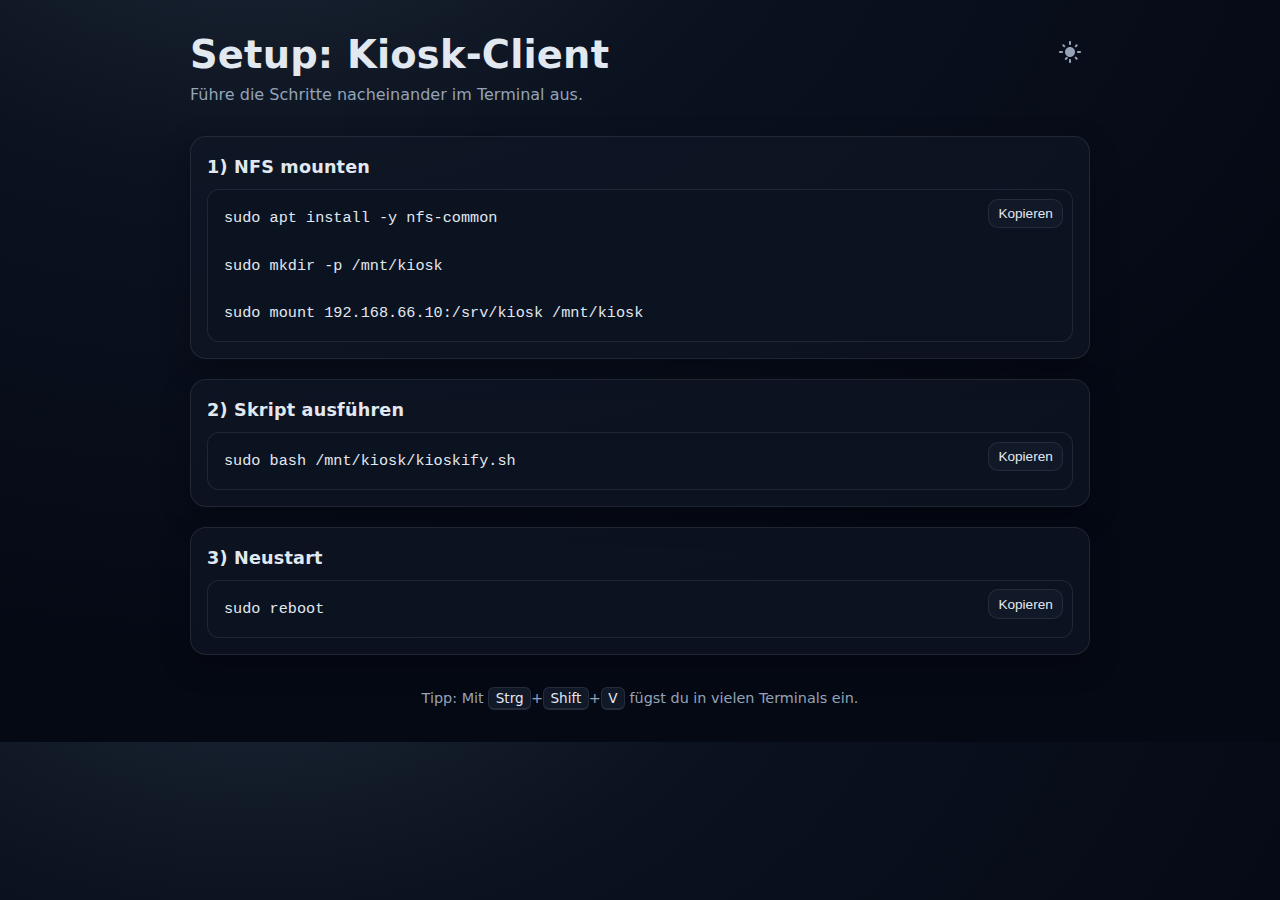
<file: index.htm>
<!doctype html>
<html lang="de">
<head>
  <meta charset="utf-8">
  <meta name="viewport" content="width=device-width, initial-scale=1">
  <title>Kiosk-Setup – NFS & Script</title>
  <style>
    :root {
      --bg: #0f172a;
      --fg: #e2e8f0;
      --muted: #94a3b8;
      --card: #111827;
      --accent: #38bdf8;
      --border: rgba(148,163,184,.15);
      --code-bg: #0b1220;
      --header-bg: rgba(17,24,39,.6);
      --shadow: rgba(0,0,0,.25);
      --bg-gradient: radial-gradient(1200px 800px at 20% -20%, #1f2937 0%, #0b1220 40%, #050914 100%);
    }
    [data-theme="light"] {
      --bg: #f8fafc;
      --fg: #334155;
      --muted: #64748b;
      --card: #ffffff;
      --accent: #0284c7;
      --border: #e2e8f0;
      --code-bg: #f1f5f9;
      --header-bg: rgba(255,255,255,.8);
      --shadow: rgba(148,163,184,.1);
      --bg-gradient: radial-gradient(1200px 800px at 20% -20%, #e2e8f0 0%, #f8fafc 40%, #ffffff 100%);
    }

    * { box-sizing: border-box; }
    body {
      margin: 0; padding: 2rem;
      font-family: system-ui, -apple-system, Segoe UI, Roboto, Helvetica, Arial, "Apple Color Emoji","Segoe UI Emoji";
      color: var(--fg);
      background: var(--bg-gradient);
      background-color: var(--bg); /* Fallback */
      transition: color 0.3s, background 0.3s;
    }
    .wrap { max-width: 900px; margin: 0 auto; position: relative; }
    header { margin-bottom: 2rem; display: flex; justify-content: space-between; align-items: flex-start; }
    .header-content { flex: 1; }
    h1 { font-size: clamp(1.5rem, 2.5vw + 1rem, 2.4rem); margin: 0 0 .5rem; letter-spacing: .2px; color: var(--fg); }
    p.lead { margin: 0; color: var(--muted); }
    section.step {
      background: var(--header-bg);
      border: 1px solid var(--border);
      border-radius: 16px; padding: 1rem; margin: 1rem 0 1.25rem;
      box-shadow: 0 10px 30px var(--shadow);
      transition: background 0.3s, border-color 0.3s, box-shadow 0.3s;
    }
    h2 { font-size: 1.1rem; margin: .25rem 0 .75rem; font-weight: 700; letter-spacing: .2px; color: var(--fg); }
    .code-wrap { position: relative; }
    pre {
      margin: 0; padding: 1rem 3.5rem 1rem 1rem; overflow: auto;
      background: var(--code-bg);
      border: 1px solid var(--border);
      border-radius: 12px;
      line-height: 1.5; font-size: .95rem;
      transition: background 0.3s, border-color 0.3s;
    }
    code { font-family: ui-monospace,SFMono-Regular,Menlo,Monaco,Consolas,"Liberation Mono","Courier New",monospace; color: var(--fg); }
    button.copy {
      position: absolute; top: .6rem; right: .6rem;
      border: 1px solid var(--border);
      background: var(--card);
      color: var(--fg); border-radius: 10px; padding: .4rem .6rem; cursor: pointer; font-size: .85rem;
      transition: all 0.2s;
    }
    button.copy:hover { border-color: var(--accent); color: var(--accent); }
    footer { margin-top: 2rem; color: var(--muted); font-size: .9rem; text-align: center; }
    .kbd {
      display:inline-block; padding:.15rem .4rem;
      border:1px solid var(--border); border-bottom-width:2px; border-radius:6px;
      background: var(--card);
      font-family:inherit; font-size:.85rem; color:var(--fg);
    }

    /* Theme Toggle Button */
    .theme-toggle {
      background: none; border: none; cursor: pointer; padding: 0.5rem;
      color: var(--muted); transition: color 0.2s;
      display: flex; align-items: center; justify-content: center;
    }
    .theme-toggle:hover { color: var(--accent); }
    .theme-toggle svg { width: 24px; height: 24px; fill: currentColor; }
    [data-theme="light"] .icon-moon { display: block; }
    [data-theme="light"] .icon-sun { display: none; }
    :root:not([data-theme="light"]) .icon-moon { display: none; }
    :root:not([data-theme="light"]) .icon-sun { display: block; }
  </style>
</head>
<body>
  <script>
    // Initialize theme immediately to prevent flash
    (function() {
      const savedTheme = localStorage.getItem('theme');
      const prefersDark = window.matchMedia('(prefers-color-scheme: dark)').matches;
      if (savedTheme === 'light' || (!savedTheme && !prefersDark)) {
        // Default is dark in CSS, so only set if light is needed
        // Wait, actually the CSS default :root is dark.
        // If user wants light:
        if (savedTheme === 'light') {
            document.documentElement.setAttribute('data-theme', 'light');
        }
      } else {
        // Default is dark, do nothing or remove attribute
        document.documentElement.removeAttribute('data-theme');
      }
    })();
  </script>

  <div class="wrap">
    <header>
      <div class="header-content">
        <h1>Setup: Kiosk-Client</h1>
        <p class="lead">Führe die Schritte nacheinander im Terminal aus.</p>
      </div>
      <button class="theme-toggle" id="themeToggle" aria-label="Design wechseln">
        <!-- Sun Icon -->
        <svg class="icon-sun" viewBox="0 0 24 24"><path d="M12 7c-2.76 0-5 2.24-5 5s2.24 5 5 5 5-2.24 5-5-2.24-5-5-5zM2 13h2c.55 0 1-.45 1-1s-.45-1-1-1H2c-.55 0-1 .45-1 1s.45 1 1 1zm18 0h2c.55 0 1-.45 1-1s-.45-1-1-1h-2c-.55 0-1 .45-1 1s.45 1 1 1zM11 2v2c0 .55.45 1 1 1s1-.45 1-1V2c0-.55-.45-1-1-1s-1 .45-1 1zm0 18v2c0 .55.45 1 1 1s1-.45 1-1v-2c0-.55-.45-1-1-1s-1 .45-1 1zM5.99 4.58a.996.996 0 00-1.41 0 .996.996 0 000 1.41l1.06 1.06c.39.39 1.03.39 1.41 0s.39-1.03 0-1.41L5.99 4.58zm12.37 12.37a.996.996 0 00-1.41 0 .996.996 0 000 1.41l1.06 1.06c.39.39 1.03.39 1.41 0s.39-1.03 0-1.41l-1.06-1.06zm1.06-10.96a.996.996 0 000-1.41.996.996 0 00-1.41 0l-1.06 1.06c-.39.39-.39 1.03 0 1.41s1.03.39 1.41 0l1.06-1.06zM7.05 18.36a.996.996 0 000 1.41.996.996 0 001.41 0l1.06-1.06c.39-.39.39-1.03 0-1.41s-1.03-.39-1.41 0l-1.06 1.06z"/></svg>
        <!-- Moon Icon -->
        <svg class="icon-moon" viewBox="0 0 24 24"><path d="M12 3c-4.97 0-9 4.03-9 9s4.03 9 9 9 9-4.03 9-9c0-.46-.04-.92-.1-1.36-.98 1.37-2.58 2.26-4.4 2.26-3.03 0-5.5-2.47-5.5-5.5 0-1.82.89-3.42 2.26-4.4-.44-.06-.9-.1-1.36-.1z"/></svg>
      </button>
    </header>

    <section class="step">
      <h2>1) NFS mounten</h2>
      <div class="code-wrap">
        <button class="copy" data-target="cmd1">Kopieren</button>
        <pre id="cmd1"><code>sudo apt install -y nfs-common

sudo mkdir -p /mnt/kiosk

sudo mount 192.168.66.10:/srv/kiosk /mnt/kiosk</code></pre>
      </div>
    </section>

    <section class="step">
      <h2>2) Skript ausführen</h2>
      <div class="code-wrap">
        <button class="copy" data-target="cmd2">Kopieren</button>
        <pre id="cmd2"><code>sudo bash /mnt/kiosk/kioskify.sh</code></pre>
      </div>
    </section>

    <section class="step">
      <h2>3) Neustart</h2>
      <div class="code-wrap">
        <button class="copy" data-target="cmd3">Kopieren</button>
        <pre id="cmd3"><code>sudo reboot</code></pre>
      </div>
    </section>

    <footer>
      Tipp: Mit <span class="kbd">Strg</span>+<span class="kbd">Shift</span>+<span class="kbd">V</span> fügst du in vielen Terminals ein.
    </footer>
  </div>

  <script>
    // Copy functionality
    document.querySelectorAll('button.copy').forEach(btn => {
      btn.addEventListener('click', () => {
        const id = btn.getAttribute('data-target');
        const el = document.getElementById(id);
        const text = el.innerText;
        navigator.clipboard.writeText(text).then(() => {
          const old = btn.textContent;
          btn.textContent = 'Kopiert ✔';
          setTimeout(() => btn.textContent = old, 1400);
        }).catch(() => {
          const range = document.createRange();
          range.selectNodeContents(el);
          const sel = window.getSelection();
          sel.removeAllRanges();
          sel.addRange(range);
        });
      });
    });

    // Theme Toggle functionality
    const toggleBtn = document.getElementById('themeToggle');
    toggleBtn.addEventListener('click', () => {
      const html = document.documentElement;
      const currentTheme = html.getAttribute('data-theme');
      const newTheme = currentTheme === 'light' ? 'dark' : 'light';
      
      if (newTheme === 'light') {
        html.setAttribute('data-theme', 'light');
      } else {
        html.removeAttribute('data-theme');
      }
      
      localStorage.setItem('theme', newTheme);
    });
  </script>
</body>
</html>
</file>
